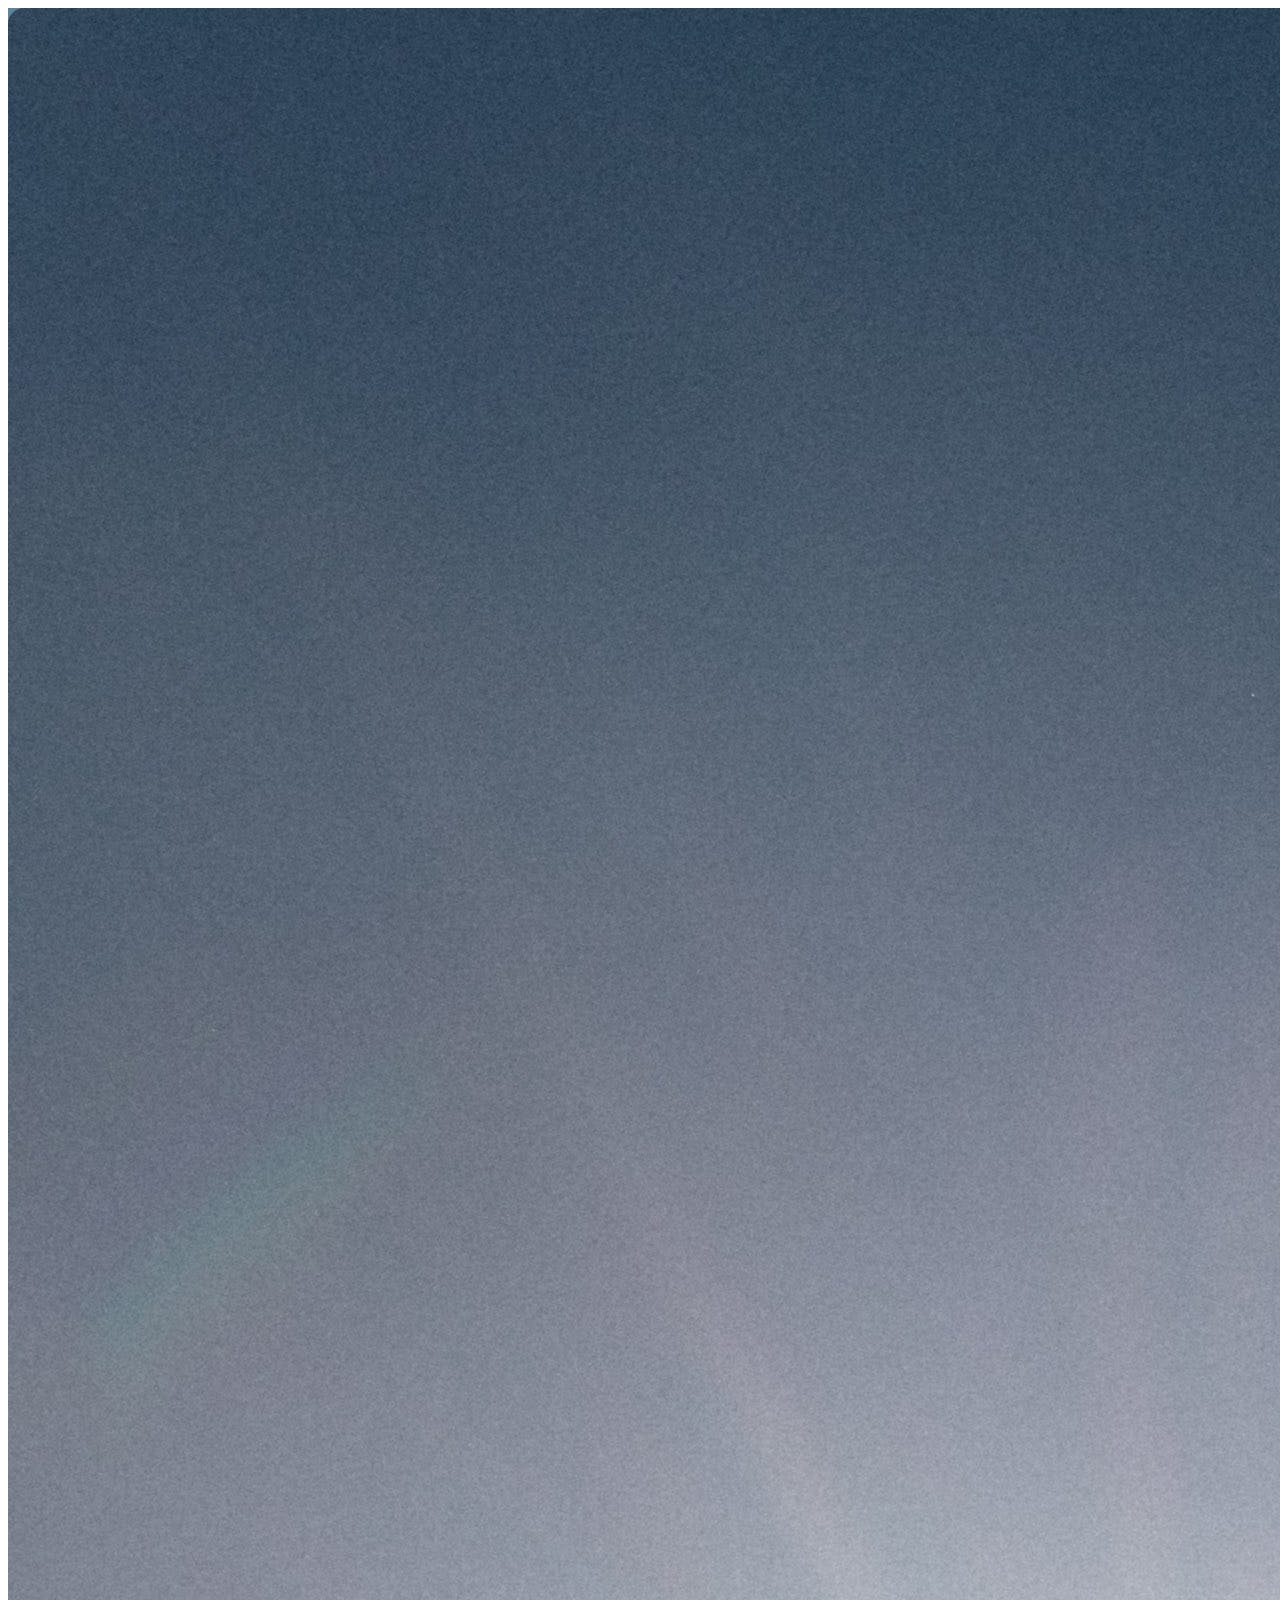
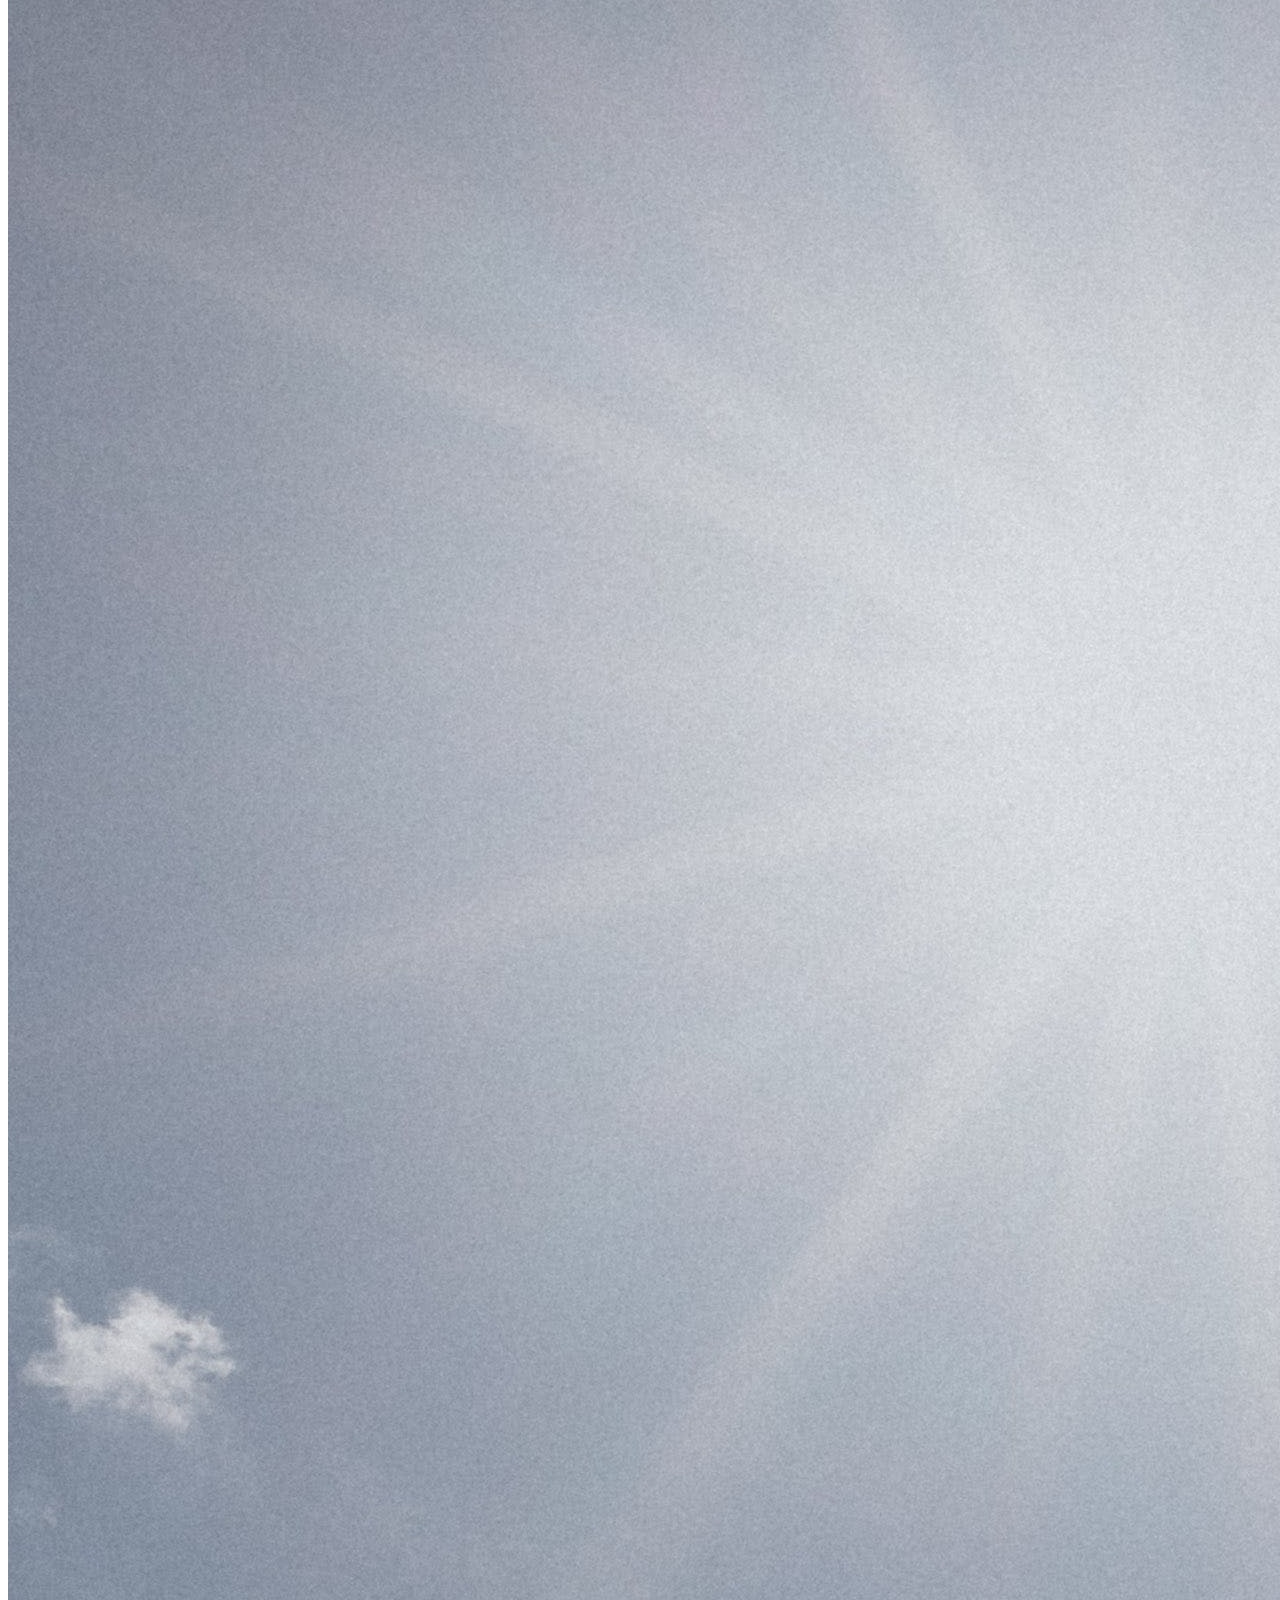
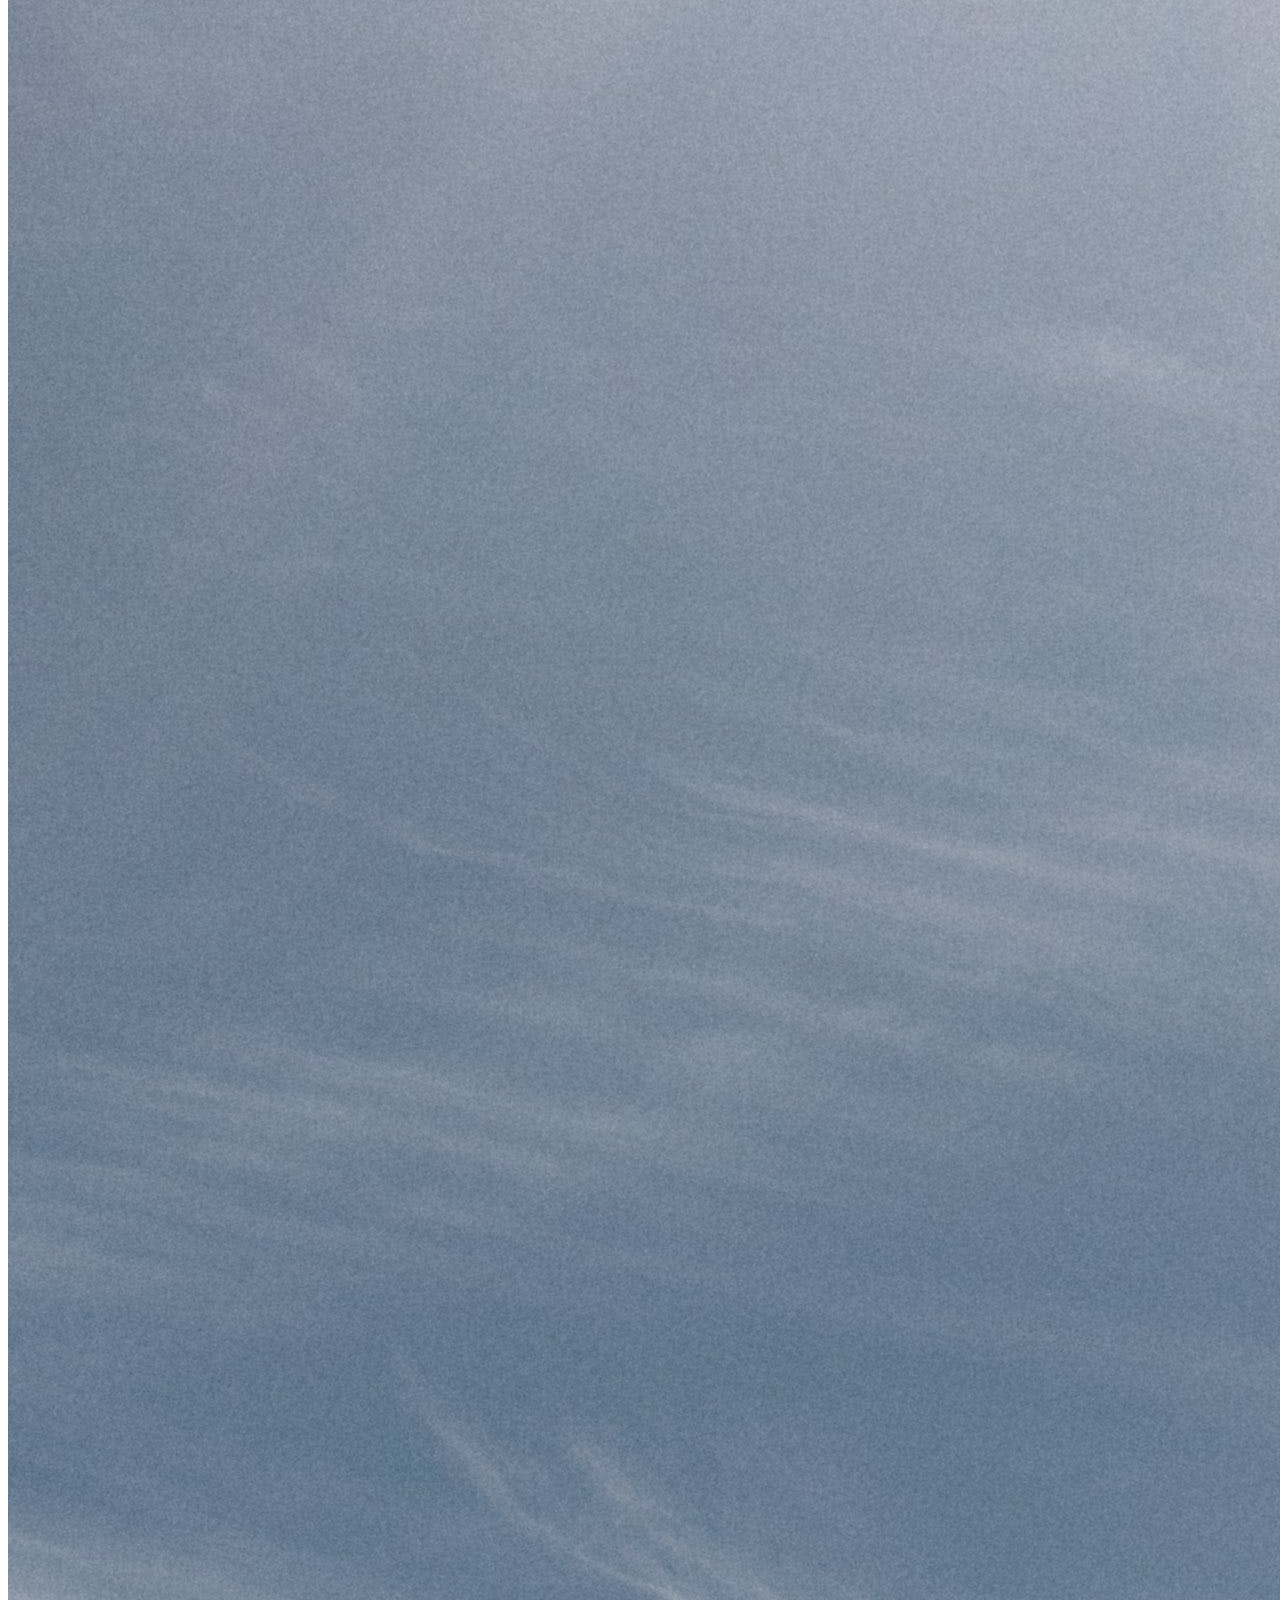
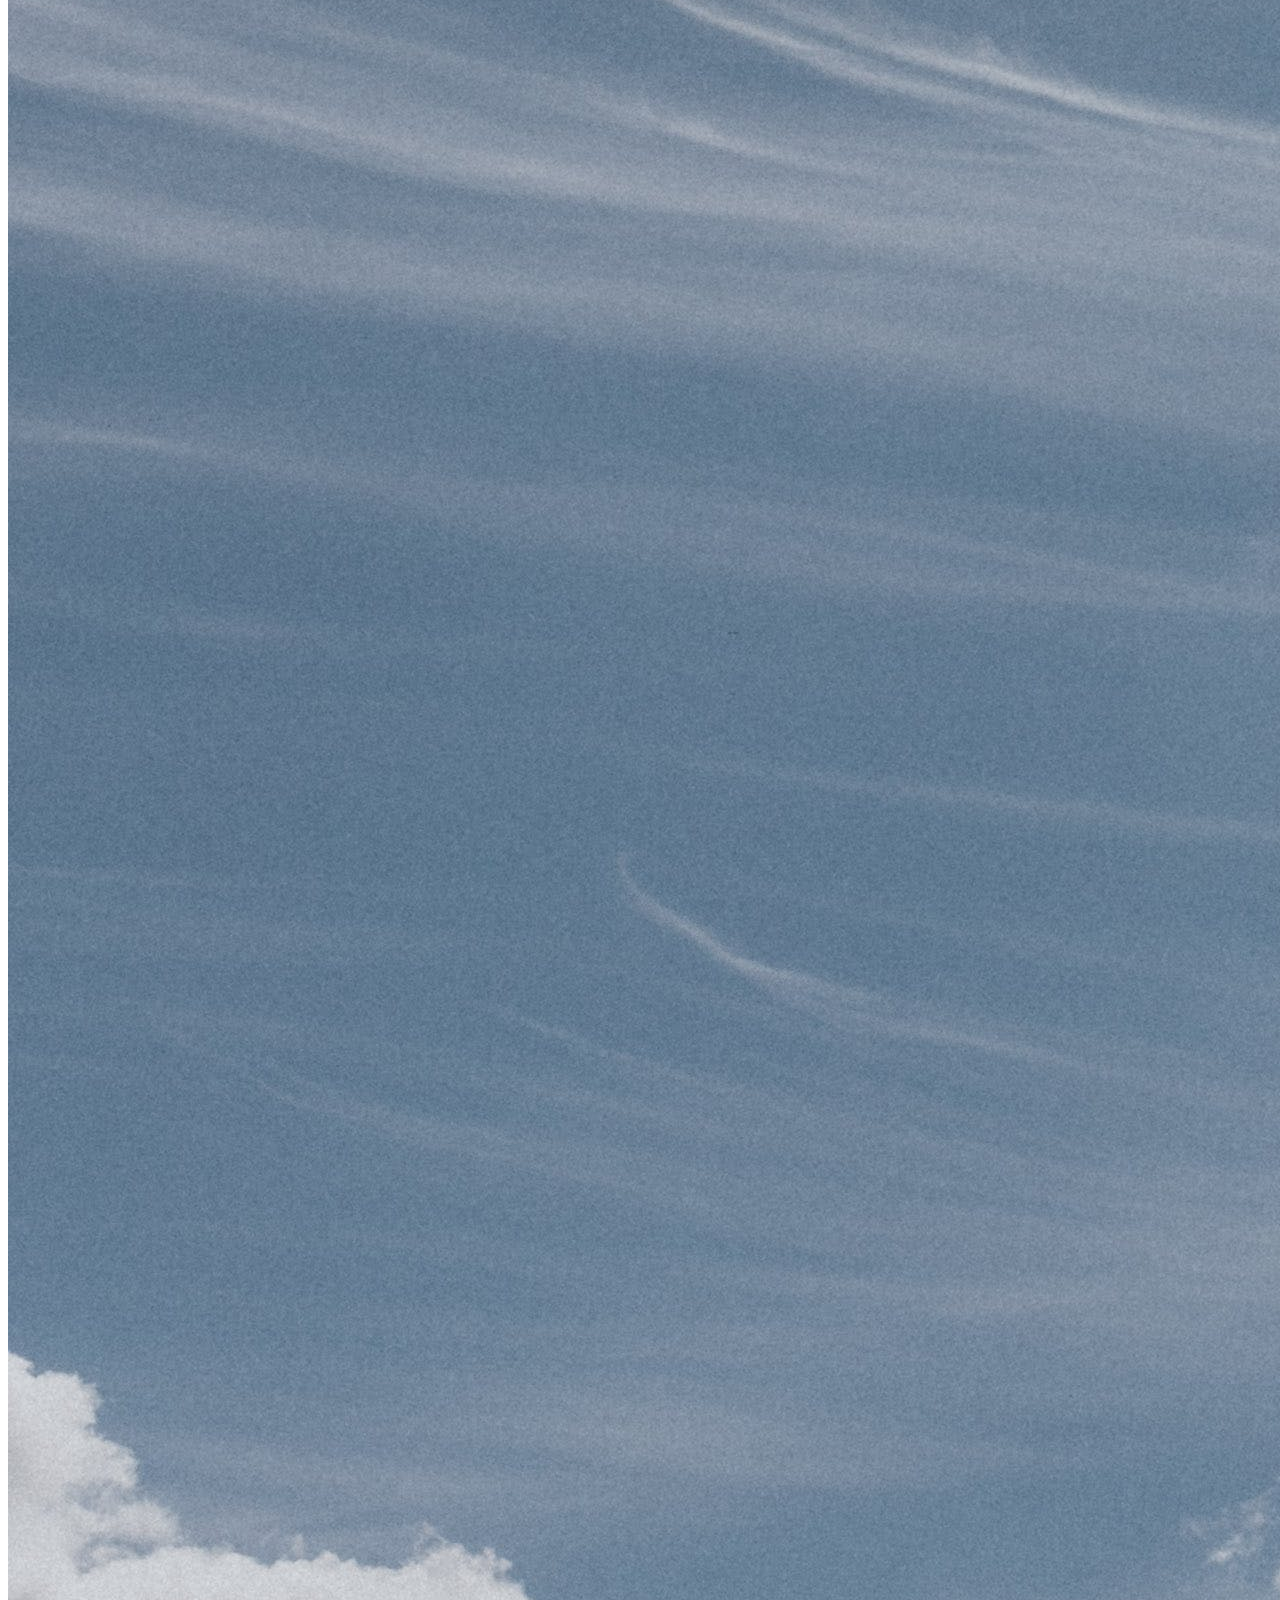
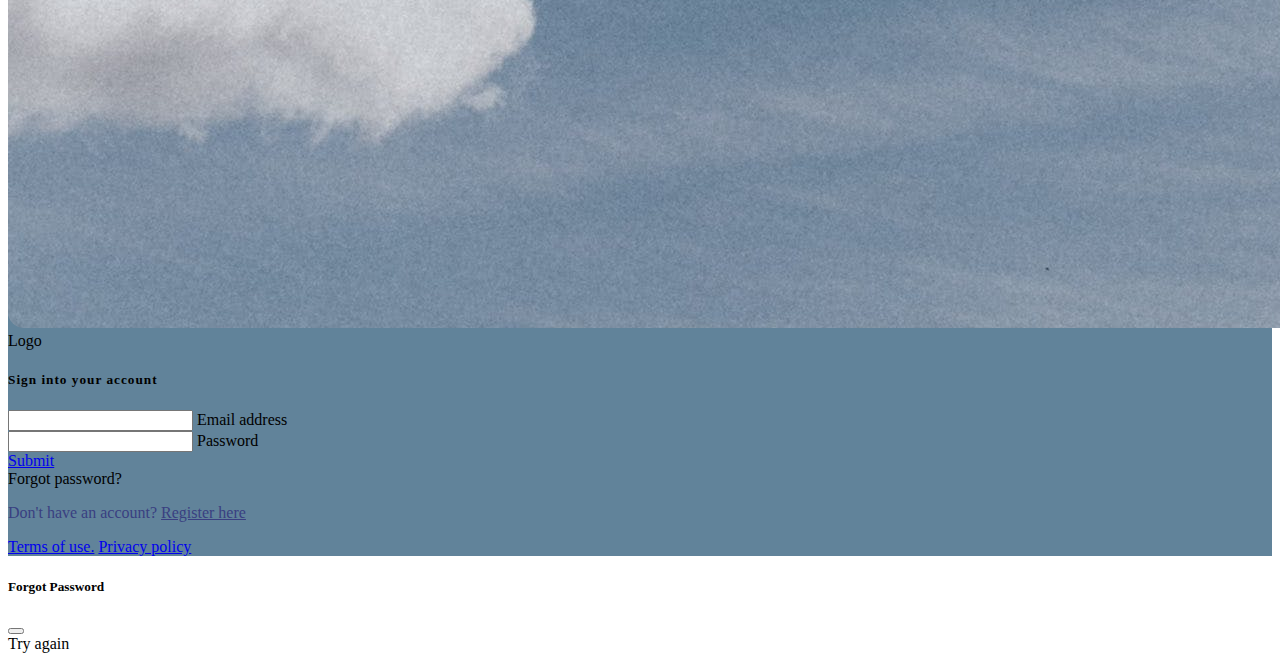
<file: login.html>
<!DOCTYPE html>
<html lang="en">
<head>
    <meta charset="UTF-8">
    <meta name="viewport" content="width=device-width, initial-scale=1.0">
    <link href="https://cdn.jsdelivr.net/npm/bootstrap@5.3.2/dist/css/bootstrap.min.css" rel="stylesheet" integrity="sha384-T3c6CoIi6uLrA9TneNEoa7RxnatzjcDSCmG1MXxSR1GAsXEV/Dwwykc2MPK8M2HN" crossorigin="anonymous">    <title>login</title>
    <script src="https://cdn.jsdelivr.net/npm/bootstrap@5.3.2/dist/js/bootstrap.bundle.min.js" integrity="sha384-C6RzsynM9kWDrMNeT87bh95OGNyZPhcTNXj1NW7RuBCsyN/o0jlpcV8Qyq46cDfL" crossorigin="anonymous"></script>
</head>
<body>
    <section class="vh-100" style="background-color: #61839a;">
        <div class="container py-5 h-100">
          <div class="row d-flex justify-content-center align-items-center h-100">
            <div class="col col-xl-10">
              <div class="card" style="border-radius: 1rem;">
                <div class="row g-0">
                  <div class="col-md-6 col-lg-5 d-none d-md-block">
                    <img src="./assets/image/pexels-karolina-grabowska-4210918.jpg"
                      alt="login form" class="img-fluid" style="border-radius: 1rem 0 0 1rem;" />
                  </div>
                  <div class="col-md-6 col-lg-7 d-flex align-items-center">
                    <div class="card-body p-4 p-lg-5 text-black">
      
                      <form>
      
                        <div class="d-flex align-items-center mb-3 pb-1">
                          <i class="fas fa-cubes fa-2x me-3" style="color: #ff6219;"></i>
                          <span class="h1 fw-bold mb-0">Logo</span>
                        </div>
      
                        <h5 class="fw-normal mb-3 pb-3" style="letter-spacing: 1px;">Sign into your account</h5>
      
                        <div class="form-outline mb-4">
                          <input type="email" id="form2Example17" class="form-control form-control-lg" />
                          <label class="form-label" for="form2Example17">Email address</label>
                        </div>
      
                        <div class="form-outline mb-4">
                          <input type="password" id="form2Example27" class="form-control form-control-lg" />
                          <label class="form-label" for="form2Example27">Password</label>
                        </div>
      
                        <div class="pt-1 mb-4">
                          <a href="./weather.html"  class="btn btn-dark btn-lg btn-block"  type="button">Submit</a>
                        </div>
                       <!-- Button trigger modal -->
                        <a class="small text-muted"  class="btn btn-primary" data-bs-toggle="modal" data-bs-target="#exampleModal">Forgot password?</a>
                      
                          <!-- Button to Open the Modal -->



                       
                       
                       
                        <p class="mb-5 pb-lg-2" style="color: #393f81;">Don't have an account? <a href="#!"
                            style="color: #393f81;">Register here</a></p>
                        <a href="#!" class="small text-muted">Terms of use.</a>
                        <a href="#!" class="small text-muted">Privacy policy</a>
                      </form>
      
                    </div>
                  </div>
                </div>
              </div>
            </div>
          </div>
        </div>
      </section>
      <!-- Modal -->
<div class="modal fade" id="exampleModal" tabindex="-1" aria-labelledby="exampleModalLabel" aria-hidden="true">
  <div class="modal-dialog">
    <div class="modal-content">
      <div class="modal-header">
        <h5 class="modal-title" id="exampleModalLabel">Forgot Password</h5>
        <button type="button" class="btn-close" data-mdb-ripple-init data-mdb-dismiss="modal" aria-label="Close"></button>
      </div>
      <div class="modal-body">Try again</div>
      
    </div>
  </div>
</div>
</body>
</html>
</file>
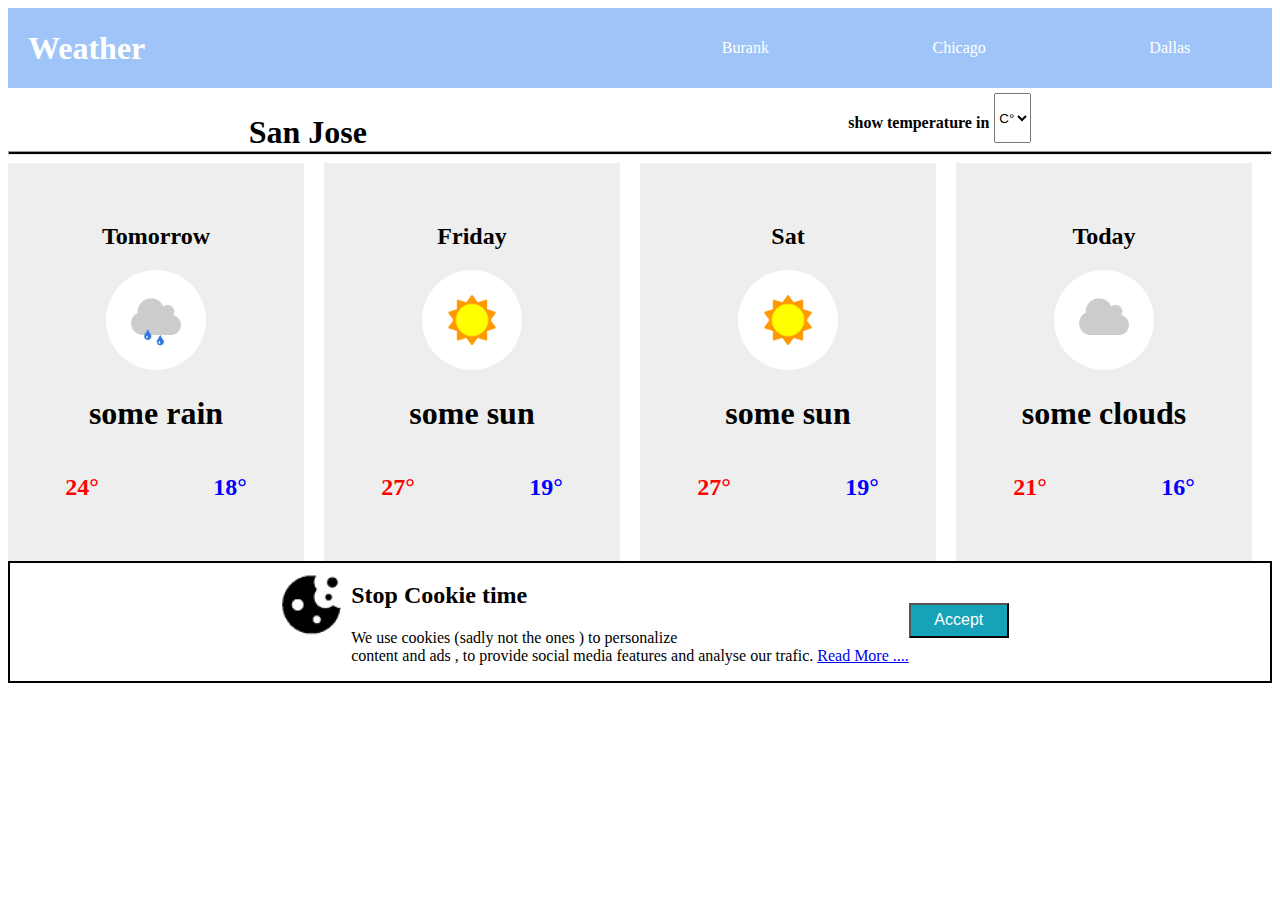
<file: weather.html>
<!DOCTYPE html>
<html lang="en">
<head>
    <meta charset="UTF-8">
    <meta http-equiv="X-UA-Compatible" content="IE=edge">
    <meta name="viewport" content="width=device-width, initial-scale=1.0">
  <link rel="stylesheet" href="style.css">
    <title> Weather</title>
</head>
<body>
    <div class="container">
        <div class="nav">
            <h1 class="nav-title">Weather</h1>
    <ul class="nav-links">
        <li><a id="Burank" href= "#" onclick='cityAlert(this)' >Burank</a></li>
        <li> <a href="#" onclick='cityAlert(this)' >Chicago</a></li>
        <li><a href="#" onclick='cityAlert(this)' >Dallas</a></li>
    </ul>
        </div>
        <div class="main">
            <div class="top">
                <h1> San Jose</h1>
                <div class="degree">
                    <h4>show temperature in</h4>
                    <select name="temp" onchange="change(this)" id="temp">
                    <option >C°</option>
                    <option>F°</option>
                    </select> 
                </div>
            </div>
            <hr>
            <div class="med">

                <div class="weatherContainer">
                    <h2>Tomorrow</h2>
                    <img class="im" src="./assets/image/some_rain.png" alt="sun">
                    <h1>some rain</h1>
                    <div class="number">
                        <h2 class="numRed">24°</h2>
                        <h2 class="numBlue">18°</h2>
                    </div>

                </div>
                <div class="weatherContainer">
                    <h2>Friday</h2>
                    <img class="im" src="./assets/image/some_sun.png" alt="sun">
                    <h1>some sun</h1>
                    <div class="number">
                        <h2 class="numRed">27°</h2>
                        <h2 class="numBlue">19°</h2>
                    </div>

                </div>
                <div class="weatherContainer">
                    <h2>Sat</h2>
                    <img class="im" src="./assets/image/some_sun.png" alt="sun">
                    <h1>some sun</h1>
                    <div class="number">
                        <h2 class="numRed">27°</h2>
                        <h2 class="numBlue">19°</h2>
                    </div>

                </div>
                <div class="weatherContainer">
                    <h2>Today</h2>
                    <img class="im" src="./assets/image/some_clouds.png" alt="sun">
                    <h1>some clouds</h1>
                    <div class="number">
                        <h2 class="numRed">21°</h2>
                        <h2 class="numBlue">16°</h2>
                    </div>

                </div>
            </div>
            <div class="cookieContainer" id="cookie">
               <div>
                <img class="cookiImg"  src="./assets/image/cookie.png" alt="cookie">
               </div>
             <div class=" cookiePa">
               <h2>Stop Cookie time</h2>
                   <p>
                    We use cookies (sadly not the ones ) to personalize <br>
                    content and ads , to provide social media 
                    features and analyse our trafic.
                    <a href="#">Read More ....</a>
                   </p>
                    
             </div>
             <div>
                <button class="btn" onclick="deleteCookie()">Accept</button>
             </div>
            </div>

        </div>

    </div>
    <script src="./script.js"></script>
</body>
</html>
</file>
<file: style.css>
.nav {
    background-color:#9fc5f8;
    color: #ffffff;
    height: 80px;
    
    display: flex;
    align-items: center;
    justify-content: space-between;
  }
  
  .nav-links {
    width: 50%;
    display: flex;
    align-items: center;
    list-style-type: none;
    justify-content: space-around;
  }
  
  .nav a {
    color: #ffffff;
    text-decoration: none;
    
  }
  
  .nav-title {
    margin-left: 20px;
  }

  /******-----------+++++++++++++------------*****/
  /* heo */
  #hero {
    width: 100%;
    height: 75vh;
    background: url("../img/hero-bg.jpg") top left;
    background-size: cover;
    position: relative;
  }
  
  #hero:before {
    content: "";
    background: rgba(255, 255, 255, 0.6);
    position: absolute;
    bottom: 0;
    top: 0;
    left: 0;
    right: 0;
  }
  
  #hero .container {
    position: relative;
  }
  
  #hero h1 {
    margin: 0;
    font-size: 48px;
    font-weight: 700;
    line-height: 56px;
    color: #222222;
    font-family: "Poppins", sans-serif;
  }
  
  #hero h1 span {
    color: #106eea;
  }
  
  #hero h2 {
    color: #555555;
    margin: 5px 0 30px 0;
    font-size: 24px;
    font-weight: 400;
  }
  
  #hero .btn-get-started {
    font-family: "Roboto", sans-serif;
    text-transform: uppercase;
    font-weight: 500;
    font-size: 14px;
    letter-spacing: 1px;
    display: inline-block;
    padding: 10px 28px;
    border-radius: 4px;
    transition: 0.5s;
    color: #fff;
    background: #106eea;
  }
  
  #hero .btn-get-started:hover {
    background: #247cf0;
  }
  
  #hero .btn-watch-video {
    font-size: 16px;
    transition: 0.5s;
    margin-left: 25px;
    color: #222222;
    font-weight: 600;
    display: flex;
    align-items: center;
  }
  
  #hero .btn-watch-video i {
    color: #106eea;
    font-size: 32px;
    transition: 0.3s;
    line-height: 0;
    margin-right: 8px;
  }
  
  #hero .btn-watch-video:hover {
    color: #106eea;
  }
  
  #hero .btn-watch-video:hover i {
    color: #3b8af2;
  }
  /* endheo */
  /*main Container style*/
 
  /* top container style*/
  .top{
    margin-top: 5px;
    height: 50px;
    display: flex;
    justify-content: center;
    justify-content: space-around;
  }
  .degree{
    display: flex;
    justify-content: space-around;
    margin: left 5px; ;
    display: flex;
  }
  select{
    margin-left: 5px;
  }
  hr{
    height: 2px;
    background-color: black;
  }
  /*med container style*/
  .med{
    display: flex;
    justify-content: center;
  }
.weatherContainer{
  flex: 1;
  text-align: center;
  background-color: #ddd;
  padding: 40px 0;
  margin-right: 20px;
    
    background-color:#eeeeee;
}
.im{
   border-radius: 50px;
    width: 100px;
    height: 100px;
}
.icon img{
  width: 100px;


}
.number{
    display: flex;
    justify-content: space-around;
}
.numRed{
    color: red;
}
.numBlue{
    color: blue;
}
.cookieContainer{
    display: flex;
    justify-content: center;
  
    border: 2px solid black;
}
.btn{

    height: 35px;
    width: 100px;
    background-color: #17a2b8;
    color: #ffffff;
    font-size: 16px;
    margin-top: 40px;
}
.cookiImg{
    width: 80px;
    height: 80px;
}
</file>
